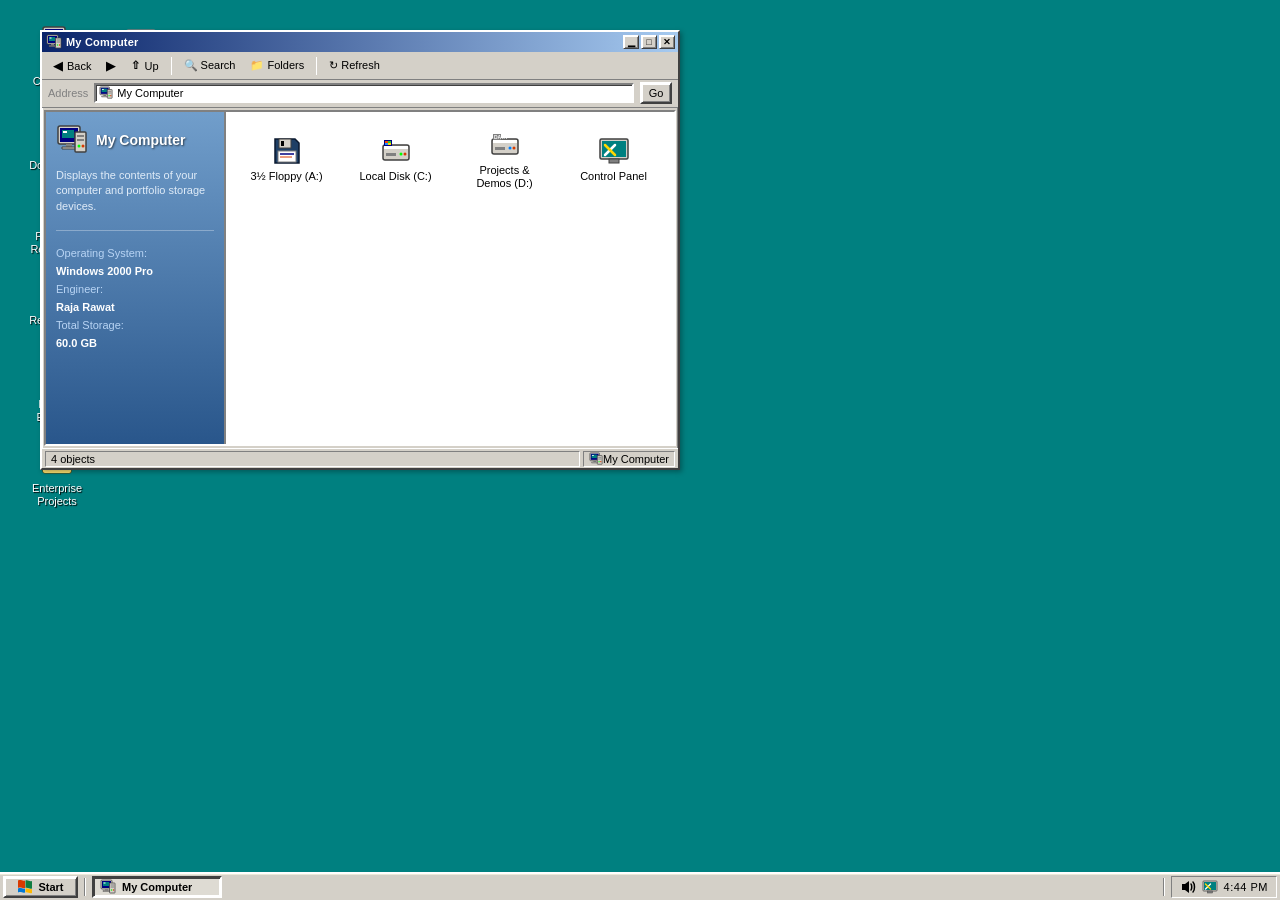
<file: index.html>
<!DOCTYPE html>
<html lang="en">
<head>
    <meta charset="UTF-8">
    <meta name="viewport" content="width=device-width, initial-scale=1.0">
    <title>Microsoft Windows 2000 Professional - Raja Rawat (Informatica Administrator)</title>
    <link rel="stylesheet" href="style.css">
</head>
<body>

    <!-- Desktop Workspace -->
    <div id="desktop">
        <!-- Desktop Icons Layer -->
        <div id="desktop-icons"></div>

        <!-- Desktop Selection Marquee Box -->
        <div id="selection-box"></div>

        <!-- Windows Manager Container -->
        <div id="windows-container"></div>
    </div>

    <!-- Windows Taskbar -->
    <div id="taskbar">
        <!-- Start Button -->
        <button id="start-button" class="win-button">
            <span id="start-icon"></span>
            <span>Start</span>
        </button>

        <div class="taskbar-divider"></div>

        <!-- Running Application Tabs -->
        <div id="taskbar-tasks"></div>

        <div class="taskbar-divider"></div>

        <!-- System Tray -->
        <div id="system-tray">
            <div id="tray-sound" class="tray-icon" title="Audio (Click to Mute/Unmute)"></div>
            <div id="tray-screen" class="tray-icon" title="Display Properties"></div>
            <div id="clock-display" title="Current Time">12:00 PM</div>
        </div>
    </div>

    <!-- Windows 2000 Start Menu -->
    <div id="start-menu">
        <div class="start-sidebar-banner">
            <div class="start-sidebar-text">Windows 2000 Professional</div>
        </div>
        <div class="start-items-column">
            <!-- Programs -->
            <div class="start-item" id="start-programs">
                <div class="start-item-icon" id="start-ico-programs"></div>
                <span><u>P</u>rograms</span>
                <span class="start-item-arrow">&#9654;</span>
                <!-- Programs Submenu -->
                <div class="start-submenu">
                    <div class="start-item" onclick="AppManager.openMyComputer()">
                        <div class="start-item-icon" id="start-sub-mycomputer"></div>
                        <span>My Computer</span>
                    </div>
                    <div class="start-item" onclick="AppManager.openResumeViewer()">
                        <div class="start-item-icon" id="start-sub-doc-htmlresume"></div>
                        <span>Printable Resume (A4)</span>
                    </div>
                    <div class="start-item" onclick="AppManager.openInternetExplorer()">
                        <div class="start-item-icon" id="start-sub-ie"></div>
                        <span>Internet Explorer</span>
                    </div>
                    <div class="start-item" onclick="AppManager.openNotepad()">
                        <div class="start-item-icon" id="start-sub-notepad"></div>
                        <span>Notepad</span>
                    </div>
                    <div class="start-item" onclick="AppManager.openCmd()">
                        <div class="start-item-icon" id="start-sub-cmd"></div>
                        <span>Command Prompt</span>
                    </div>
                    <div class="start-item" onclick="AppManager.openMinesweeper()">
                        <div class="start-item-icon" id="start-sub-minesweeper"></div>
                        <span>Minesweeper</span>
                    </div>
                </div>
            </div>

            <!-- Documents -->
            <div class="start-item" id="start-documents">
                <div class="start-item-icon" id="start-ico-documents"></div>
                <span><u>D</u>ocuments</span>
                <span class="start-item-arrow">&#9654;</span>
                <!-- Documents Submenu -->
                <div class="start-submenu">
                    <div class="start-item" onclick="AppManager.openResumeViewer()">
                        <div class="start-item-icon" id="start-sub-doc-htmlresume2"></div>
                        <span>Printable Resume.html</span>
                    </div>
                    <div class="start-item" onclick="const itm = DesktopManager.desktopItems.find(i => i.id === 'resume-txt'); AppManager.openNotepad('Resume.txt', itm ? itm.content : '')">
                        <div class="start-item-icon" id="start-sub-doc-resume"></div>
                        <span>Resume.txt</span>
                    </div>
                    <div class="start-item" onclick="const itm = DesktopManager.desktopItems.find(i => i.id === 'about-txt'); AppManager.openNotepad('About_Me.txt', itm ? itm.content : '')">
                        <div class="start-item-icon" id="start-sub-doc-about"></div>
                        <span>About_Me.txt</span>
                    </div>
                    <div class="start-item" onclick="const itm = DesktopManager.desktopItems.find(i => i.id === 'contact-txt'); AppManager.openNotepad('Contact Info.txt', itm ? itm.content : '')">
                        <div class="start-item-icon" id="start-sub-doc-contact"></div>
                        <span>Contact Info.txt</span>
                    </div>
                </div>
            </div>

            <!-- Settings -->
            <div class="start-item" id="start-settings">
                <div class="start-item-icon" id="start-ico-settings"></div>
                <span><u>S</u>ettings</span>
                <span class="start-item-arrow">&#9654;</span>
                <div class="start-submenu">
                    <div class="start-item" onclick="AppManager.openProperties()">
                        <div class="start-item-icon" id="start-sub-ctrlpanel"></div>
                        <span>Control Panel</span>
                    </div>
                    <div class="start-item" onclick="AppManager.openProperties()">
                        <div class="start-item-icon" id="start-sub-disp-props"></div>
                        <span>Display Properties</span>
                    </div>
                </div>
            </div>

            <div class="start-separator"></div>

            <!-- Help -->
            <div class="start-item" onclick="AppManager.openHelp()">
                <div class="start-item-icon" id="start-ico-help"></div>
                <span><u>H</u>elp</span>
            </div>

            <!-- Run -->
            <div class="start-item" onclick="DialogManager.showRun()">
                <div class="start-item-icon" id="start-ico-run"></div>
                <span><u>R</u>un...</span>
            </div>

            <div class="start-separator"></div>

            <!-- Shut Down -->
            <div class="start-item" onclick="DialogManager.showShutdown()">
                <div class="start-item-icon" id="start-ico-shutdown"></div>
                <span>Shut <u>D</u>own...</span>
            </div>
        </div>
    </div>

    <!-- Desktop Right-Click Context Menu -->
    <div id="context-menu-desktop" class="context-menu">
        <div class="context-menu-item" onclick="DesktopManager.refresh()">
            <span><u>R</u>efresh</span>
        </div>
        <div class="context-menu-separator"></div>
        <div class="context-menu-item">
            <span>Arrange Icons</span>
            <span class="context-menu-arrow">&#9654;</span>
            <div class="context-submenu">
                <div class="context-menu-item" onclick="DesktopManager.arrangeIcons('name')"><span>by <u>N</u>ame</span></div>
                <div class="context-menu-item" onclick="DesktopManager.arrangeIcons('type')"><span>by <u>T</u>ype</span></div>
            </div>
        </div>
        <div class="context-menu-separator"></div>
        <div class="context-menu-item">
            <span><u>N</u>ew</span>
            <span class="context-menu-arrow">&#9654;</span>
            <div class="context-submenu">
                <div class="context-menu-item" onclick="DesktopManager.createNewFolder()">
                    <span id="ctx-new-folder-ico"></span>
                    <span><u>F</u>older</span>
                </div>
                <div class="context-menu-item" onclick="DesktopManager.createNewTextFile()">
                    <span id="ctx-new-file-ico"></span>
                    <span><u>T</u>ext Document</span>
                </div>
            </div>
        </div>
        <div class="context-menu-separator"></div>
        <div class="context-menu-item" onclick="AppManager.openProperties()">
            <span>P<u>r</u>operties</span>
        </div>
    </div>

    <!-- Icon Right-Click Context Menu -->
    <div id="context-menu-icon" class="context-menu">
        <div class="context-menu-item" id="ctx-icon-open" onclick="DesktopManager.openContextItem()">
            <span><strong><u>O</u>pen</strong></span>
        </div>
        <div class="context-menu-separator"></div>
        <div class="context-menu-item" id="ctx-icon-rename" onclick="DesktopManager.renameContextItem()">
            <span><u>R</u>ename</span>
        </div>
        <div class="context-menu-item" id="ctx-icon-delete" onclick="DesktopManager.deleteContextItem()">
            <span><u>D</u>elete</span>
        </div>
        <div class="context-menu-separator"></div>
        <div class="context-menu-item" onclick="DesktopManager.propertiesContextItem()">
            <span>P<u>r</u>operties</span>
        </div>
    </div>

    <!-- Run Dialog Modal -->
    <div id="modal-run" class="modal-overlay">
        <div class="modal-dialog" style="width: 360px;">
            <div class="win-titlebar">
                <div class="win-titlebar-left">
                    <span class="win-titlebar-title">Run</span>
                </div>
                <div class="win-titlebar-controls">
                    <button class="win-control-btn" onclick="DialogManager.hideRun()">&#10005;</button>
                </div>
            </div>
            <div class="modal-body">
                <div id="run-dialog-icon" style="width: 32px; height: 32px;"></div>
                <div style="flex: 1; display: flex; flex-direction: column; gap: 8px;">
                    <div>Type the name of a program, folder, document, or Internet resource, and Windows will open it for you.</div>
                    <div style="display: flex; align-items: center; gap: 6px;">
                        <label for="run-input"><u>O</u>pen:</label>
                        <input type="text" id="run-input" class="retro-input" style="height: 22px;" placeholder="cmd, notepad, ie, winmine, portfolio..." autofocus>
                    </div>
                </div>
            </div>
            <div class="modal-actions">
                <button class="win-button" onclick="DialogManager.executeRun()">OK</button>
                <button class="win-button" onclick="DialogManager.hideRun()">Cancel</button>
                <button class="win-button" onclick="DialogManager.browseRun()">Browse...</button>
            </div>
        </div>
    </div>

    <!-- Shut Down Dialog Modal -->
    <div id="modal-shutdown" class="modal-overlay">
        <div class="modal-dialog" style="width: 340px;">
            <div class="win-titlebar">
                <div class="win-titlebar-left">
                    <span class="win-titlebar-title">Shut Down Windows</span>
                </div>
                <div class="win-titlebar-controls">
                    <button class="win-control-btn" onclick="DialogManager.hideShutdown()">&#10005;</button>
                </div>
            </div>
            <div class="modal-body">
                <div id="shutdown-dialog-icon" style="width: 32px; height: 32px;"></div>
                <div style="flex: 1; display: flex; flex-direction: column; gap: 8px;">
                    <div>What do you want the computer to do?</div>
                    <select id="shutdown-action-select" class="retro-input" style="height: 24px;">
                        <option value="shutdown">Shut down</option>
                        <option value="restart">Restart</option>
                        <option value="logoff">Log off Developer</option>
                    </select>
                    <div id="shutdown-action-desc" style="font-size: 11px; color: #404040;">
                        Ends your session and shuts down Windows so that you can safely turn off computer power.
                    </div>
                </div>
            </div>
            <div class="modal-actions">
                <button class="win-button" onclick="DialogManager.executeShutdown()">OK</button>
                <button class="win-button" onclick="DialogManager.hideShutdown()">Cancel</button>
                <button class="win-button" onclick="AppManager.openHelp()">Help</button>
            </div>
        </div>
    </div>

    <!-- Safe to Turn Off Computer Retro Screen -->
    <div id="shutdown-screen">
        <div>It is now safe to turn off your computer.</div>
        <p>Click anywhere or press any key to restart Windows 2000.</p>
    </div>

    <!-- External & Core Script Modules -->
    <script src="icons.js"></script>
    <script src="audio.js"></script>
    <script src="data.js"></script>
    <script src="window-manager.js"></script>
    <script src="explorer.js"></script>
    <script src="apps.js"></script>
    <script src="main.js"></script>
</body>
</html>
</file>
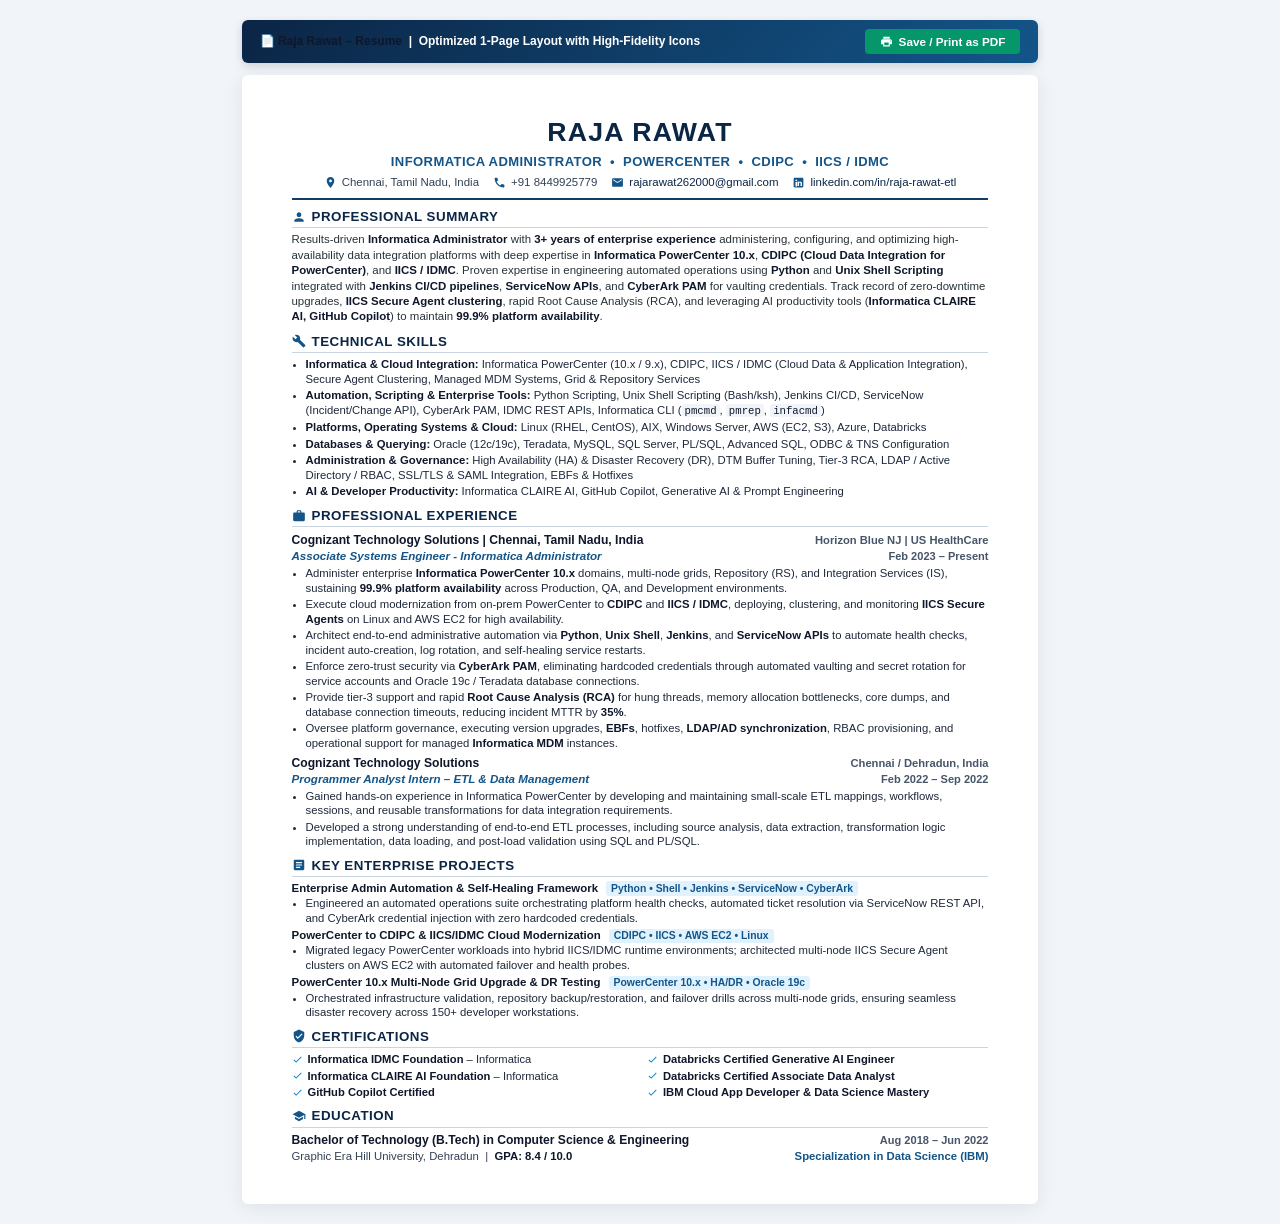
<file: resume.html>
<!DOCTYPE html>
<html lang="en">
<head>
<meta charset="UTF-8">
<meta name="viewport" content="width=device-width, initial-scale=1.0">
<title>Raja Rawat - Informatica Administrator Resume</title>
<style>
  @page {
    size: A4 portrait;
    margin: 0.38in 0.45in 0.35in 0.45in;
  }
  * {
    box-sizing: border-box;
    -webkit-print-color-adjust: exact;
    print-color-adjust: exact;
  }
  body {
    font-family: 'Segoe UI', -apple-system, BlinkMacSystemFont, Roboto, Helvetica, Arial, sans-serif;
    color: #1e293b;
    background-color: #f1f5f9;
    margin: 0;
    padding: 20px 10px;
    font-size: 8.8pt;
    line-height: 1.32;
  }
  .resume-card {
    max-width: 8.3in;
    margin: 0 auto;
    background: #ffffff;
    padding: 0.42in 0.52in;
    box-shadow: 0 4px 20px rgba(0, 0, 0, 0.08);
    border-radius: 6px;
  }

  /* Header */
  .header {
    text-align: center;
    margin-bottom: 6px;
    border-bottom: 2px solid #0f3d64;
    padding-bottom: 8px;
  }
  h1.name {
    font-size: 20pt;
    font-weight: 800;
    text-transform: uppercase;
    letter-spacing: 1.2px;
    margin: 0 0 2px 0;
    color: #0b2545;
  }
  .title-tagline {
    font-size: 9.8pt;
    font-weight: 700;
    color: #135589;
    margin-bottom: 5px;
    letter-spacing: 0.4px;
    text-transform: uppercase;
  }
  .contact-bar {
    display: flex;
    justify-content: center;
    align-items: center;
    flex-wrap: wrap;
    gap: 14px;
    font-size: 8.6pt;
    color: #334155;
    margin-top: 3px;
  }
  .contact-item {
    display: inline-flex;
    align-items: center;
    gap: 5px;
  }
  .contact-item a {
    color: #0b2545;
    text-decoration: none;
    font-weight: 500;
  }
  .contact-item a:hover {
    text-decoration: underline;
    color: #135589;
  }
  .icon {
    display: inline-flex;
    align-items: center;
    justify-content: center;
    width: 13px;
    height: 13px;
    fill: currentColor;
    flex-shrink: 0;
  }
  .header-icon {
    color: #135589;
  }

  /* Section Titles */
  .section-title {
    display: flex;
    align-items: center;
    gap: 6px;
    font-size: 10pt;
    font-weight: 800;
    text-transform: uppercase;
    color: #0b2545;
    border-bottom: 1.2px solid #cbd5e1;
    padding-bottom: 2px;
    margin-top: 8px;
    margin-bottom: 4px;
    letter-spacing: 0.5px;
  }
  .section-title .sec-icon {
    color: #135589;
    width: 14px;
    height: 14px;
  }

  /* Text & Lists */
  .summary-text {
    font-size: 8.6pt;
    text-align: left;
    line-height: 1.34;
    margin: 0 0 4px 0;
    color: #263238;
  }
  ul.skills-list {
    list-style-type: disc;
    margin: 0 0 3px 14px;
    padding: 0;
  }
  ul.skills-list li {
    font-size: 8.5pt;
    margin-bottom: 2px;
    line-height: 1.28;
    color: #1e293b;
    text-align: left;
  }
  .row-between {
    display: flex;
    justify-content: space-between;
    align-items: baseline;
  }
  .job-header {
    margin-top: 5px;
    margin-bottom: 2px;
  }
  .company {
    font-weight: 800;
    font-size: 9.1pt;
    color: #0f172a;
  }
  .location {
    font-size: 8.4pt;
    font-weight: 600;
    color: #475569;
  }
  .role {
    font-style: italic;
    font-size: 8.7pt;
    color: #135589;
    font-weight: 700;
  }
  .dates {
    font-size: 8.3pt;
    font-weight: 600;
    color: #475569;
  }
  ul.bullets {
    list-style-type: disc;
    margin: 0 0 3px 14px;
    padding: 0;
  }
  ul.bullets li {
    font-size: 8.5pt;
    margin-bottom: 2px;
    line-height: 1.28;
    text-align: left;
    color: #1e293b;
  }
  .project-item {
    margin-top: 3px;
    margin-bottom: 2px;
  }
  .project-title {
    font-weight: 750;
    font-size: 8.6pt;
    color: #0f172a;
    display: flex;
    align-items: center;
    gap: 4px;
  }
  .project-tag {
    font-size: 7.8pt;
    font-weight: 600;
    color: #135589;
    background: #e0f2fe;
    padding: 0.5px 5px;
    border-radius: 3px;
    margin-left: 4px;
  }

  /* Certifications Grid */
  .cert-grid {
    display: grid;
    grid-template-columns: 1fr 1fr;
    gap: 2.5px 14px;
    margin-top: 3px;
    margin-bottom: 2px;
  }
  .cert-item {
    font-size: 8.4pt;
    color: #1e293b;
    display: flex;
    align-items: center;
    gap: 5px;
    line-height: 1.25;
  }
  .cert-item svg {
    color: #0284c7;
    width: 11px;
    height: 11px;
    flex-shrink: 0;
  }

  /* Education */
  .edu-row {
    margin-top: 3px;
  }

  code {
    font-family: 'Consolas', 'Courier New', monospace;
    font-size: 8pt;
    background-color: #f1f5f9;
    padding: 0.5px 3px;
    border-radius: 3px;
    color: #0f172a;
  }
  b, strong {
    color: #0f172a;
    font-weight: 700;
  }

  /* Print Controls & Bar */
  .no-print-bar {
    max-width: 8.3in;
    margin: 0 auto 12px auto;
    background: linear-gradient(135deg, #0b2545 0%, #135589 100%);
    color: #ffffff;
    padding: 9px 18px;
    border-radius: 6px;
    display: flex;
    justify-content: space-between;
    align-items: center;
    box-shadow: 0 3px 10px rgba(0,0,0,0.15);
  }
  .print-btn {
    background-color: #059669;
    color: white;
    border: none;
    padding: 6px 15px;
    font-size: 8.8pt;
    font-weight: 700;
    border-radius: 4px;
    cursor: pointer;
    display: inline-flex;
    align-items: center;
    gap: 6px;
    transition: background 0.15s ease;
  }
  .print-btn:hover {
    background-color: #047857;
  }

  @media print {
    body {
      background: white !important;
      padding: 0 !important;
    }
    .no-print-bar {
      display: none !important;
    }
    .resume-card {
      padding: 0 !important;
      box-shadow: none !important;
      border-radius: 0 !important;
      max-width: 100% !important;
    }
    .section-title {
      break-after: avoid;
      page-break-after: avoid;
    }
    .job-header, .project-title, .edu-row {
      break-after: avoid;
      page-break-after: avoid;
    }
    ul.bullets li, ul.skills-list li, .cert-item {
      break-inside: avoid;
      page-break-inside: avoid;
    }
  }
</style>
</head>
<body>

<div class="no-print-bar">
  <span style="font-size: 9pt; font-weight: 600;">
    📄 <strong>Raja Rawat – Resume</strong> &nbsp;|&nbsp; Optimized 1-Page Layout with High-Fidelity Icons
  </span>
  <button class="print-btn" onclick="window.print()">
    <svg class="icon" style="fill:white;" viewBox="0 0 24 24">
      <path d="M19 8H5c-1.66 0-3 1.34-3 3v6h4v4h12v-4h4v-6c0-1.66-1.34-3-3-3zm-3 11H8v-5h8v5zm3-7c-.55 0-1-.45-1-1s.45-1 1-1 1 .45 1 1-.45 1-1 1zm-1-9H6v4h12V3z"/>
    </svg>
    Save / Print as PDF
  </button>
</div>

<div class="resume-card">

  <!-- HEADER -->
  <div class="header">
    <h1 class="name">Raja Rawat</h1>
    <div class="title-tagline">Informatica Administrator &nbsp;•&nbsp; PowerCenter &nbsp;•&nbsp; CDIPC &nbsp;•&nbsp; IICS / IDMC</div>
    
    <div class="contact-bar">
      <!-- Location -->
      <span class="contact-item">
        <svg class="icon header-icon" viewBox="0 0 24 24">
          <path d="M12 2C8.13 2 5 5.13 5 9c0 5.25 7 13 7 13s7-7.75 7-13c0-3.87-3.13-7-7-7zm0 9.5c-1.38 0-2.5-1.12-2.5-2.5s1.12-2.5 2.5-2.5 2.5 1.12 2.5 2.5-1.12 2.5-2.5 2.5z"/>
        </svg>
        Chennai, Tamil Nadu, India
      </span>

      <!-- Phone -->
      <span class="contact-item">
        <svg class="icon header-icon" viewBox="0 0 24 24">
          <path d="M6.62 10.79c1.44 2.83 3.76 5.14 6.59 6.59l2.2-2.2c.27-.27.67-.36 1.02-.24 1.12.37 2.33.57 3.57.57.55 0 1 .45 1 1V20c0 .55-.45 1-1 1-9.39 0-17-7.61-17-17 0-.55.45-1 1-1h3.5c.55 0 1 .45 1 1 0 1.25.2 2.45.57 3.57.11.35.03.74-.25 1.02l-2.2 2.2z"/>
        </svg>
        +91 8449925779
      </span>

      <!-- Email -->
      <span class="contact-item">
        <svg class="icon header-icon" viewBox="0 0 24 24">
          <path d="M20 4H4c-1.1 0-1.99.9-1.99 2L2 18c0 1.1.9 2 2 2h16c1.1 0 2-.9 2-2V6c0-1.1-.9-2-2-2zm0 4l-8 5-8-5V6l8 5 8-5v2z"/>
        </svg>
        <a href="mailto:rajarawat262000@gmail.com">rajarawat262000@gmail.com</a>
      </span>

      <!-- LinkedIn -->
      <span class="contact-item">
        <svg class="icon header-icon" viewBox="0 0 24 24">
          <path d="M19 3a2 2 0 0 1 2 2v14a2 2 0 0 1-2 2H5a2 2 0 0 1-2-2V5a2 2 0 0 1 2-2h14m-.5 15.5v-5.3a3.26 3.26 0 0 0-3.26-3.26c-.85 0-1.84.52-2.28 1.3v-1.11h-2.79v8.37h2.79v-4.93c0-.77.62-1.4 1.39-1.4a1.4 1.4 0 0 1 1.4 1.4v4.93h2.75M6.46 10.9v8.37H9.2V10.9H6.46M7.83 6.64c-.89 0-1.61.72-1.61 1.61 0 .89.72 1.61 1.61 1.61.89 0 1.61-.72 1.61-1.61 0-.89-.72-1.61-1.61-1.61z"/>
        </svg>
        <a href="https://www.linkedin.com/in/raja-rawat-etl/" target="_blank">linkedin.com/in/raja-rawat-etl</a>
      </span>
    </div>
  </div>

  <!-- PROFESSIONAL SUMMARY -->
  <div class="section-title">
    <svg class="icon sec-icon" viewBox="0 0 24 24">
      <path d="M12 12c2.21 0 4-1.79 4-4s-1.79-4-4-4-4 1.79-4 4 1.79 4 4 4zm0 2c-2.67 0-8 1.34-8 4v2h16v-2c0-2.66-5.33-4-8-4z"/>
    </svg>
    Professional Summary
  </div>
  <div class="summary-text">
    Results-driven <b>Informatica Administrator</b> with <b>3+ years of enterprise experience</b> administering, configuring, and optimizing high-availability data integration platforms with deep expertise in <b>Informatica PowerCenter 10.x</b>, <b>CDIPC (Cloud Data Integration for PowerCenter)</b>, and <b>IICS / IDMC</b>. Proven expertise in engineering automated operations using <b>Python</b> and <b>Unix Shell Scripting</b> integrated with <b>Jenkins CI/CD pipelines</b>, <b>ServiceNow APIs</b>, and <b>CyberArk PAM</b> for vaulting credentials. Track record of zero-downtime upgrades, <b>IICS Secure Agent clustering</b>, rapid Root Cause Analysis (RCA), and leveraging AI productivity tools (<b>Informatica CLAIRE AI, GitHub Copilot</b>) to maintain <b>99.9% platform availability</b>.
  </div>

  <!-- TECHNICAL SKILLS -->
  <div class="section-title">
    <svg class="icon sec-icon" viewBox="0 0 24 24">
      <path d="M22.7 19l-9.1-9.1c.9-2.3.4-5-1.5-6.9-2-2-5-2.4-7.4-1.3L9 6 6 9 1.6 4.7C.4 7.1.9 10.1 2.9 12.1c1.9 1.9 4.6 2.4 6.9 1.5l9.1 9.1c.4.4 1 .4 1.4 0l2.3-2.3c.5-.4.5-1.1.1-1.4z"/>
    </svg>
    Technical Skills
  </div>
  <ul class="skills-list">
    <li><b>Informatica &amp; Cloud Integration:</b> Informatica PowerCenter (10.x / 9.x), CDIPC, IICS / IDMC (Cloud Data &amp; Application Integration), Secure Agent Clustering, Managed MDM Systems, Grid &amp; Repository Services</li>
    <li><b>Automation, Scripting &amp; Enterprise Tools:</b> Python Scripting, Unix Shell Scripting (Bash/ksh), Jenkins CI/CD, ServiceNow (Incident/Change API), CyberArk PAM, IDMC REST APIs, Informatica CLI (<code>pmcmd</code>, <code>pmrep</code>, <code>infacmd</code>)</li>
    <li><b>Platforms, Operating Systems &amp; Cloud:</b> Linux (RHEL, CentOS), AIX, Windows Server, AWS (EC2, S3), Azure, Databricks</li>
    <li><b>Databases &amp; Querying:</b> Oracle (12c/19c), Teradata, MySQL, SQL Server, PL/SQL, Advanced SQL, ODBC &amp; TNS Configuration</li>
    <li><b>Administration &amp; Governance:</b> High Availability (HA) &amp; Disaster Recovery (DR), DTM Buffer Tuning, Tier-3 RCA, LDAP / Active Directory / RBAC, SSL/TLS &amp; SAML Integration, EBFs &amp; Hotfixes</li>
    <li><b>AI &amp; Developer Productivity:</b> Informatica CLAIRE AI, GitHub Copilot, Generative AI &amp; Prompt Engineering</li>
  </ul>

  <!-- PROFESSIONAL EXPERIENCE -->
  <div class="section-title">
    <svg class="icon sec-icon" viewBox="0 0 24 24">
      <path d="M20 6h-4V4c0-1.11-.89-2-2-2h-4c-1.11 0-2 .89-2 2v2H4c-1.11 0-1.99.89-1.99 2L2 19c0 1.11.89 2 2 2h16c1.11 0 2-.89 2-2V8c0-1.11-.89-2-2-2zm-6 0h-4V4h4v2z"/>
    </svg>
    Professional Experience
  </div>
  
  <div class="job-header">
    <div class="row-between">
      <span class="company">Cognizant Technology Solutions | Chennai, Tamil Nadu, India</span>
      <span class="location">Horizon Blue NJ | US HealthCare</span>
    </div>
    <div class="row-between">
      <span class="role">Associate Systems Engineer - Informatica Administrator</span>
      <span class="dates">Feb 2023 – Present</span>
    </div>
  </div>
  <ul class="bullets">
    <li>Administer enterprise <b>Informatica PowerCenter 10.x</b> domains, multi-node grids, Repository (RS), and Integration Services (IS), sustaining <b>99.9% platform availability</b> across Production, QA, and Development environments.</li>
    <li>Execute cloud modernization from on-prem PowerCenter to <b>CDIPC</b> and <b>IICS / IDMC</b>, deploying, clustering, and monitoring <b>IICS Secure Agents</b> on Linux and AWS EC2 for high availability.</li>
    <li>Architect end-to-end administrative automation via <b>Python</b>, <b>Unix Shell</b>, <b>Jenkins</b>, and <b>ServiceNow APIs</b> to automate health checks, incident auto-creation, log rotation, and self-healing service restarts.</li>
    <li>Enforce zero-trust security via <b>CyberArk PAM</b>, eliminating hardcoded credentials through automated vaulting and secret rotation for service accounts and Oracle 19c / Teradata database connections.</li>
    <li>Provide tier-3 support and rapid <b>Root Cause Analysis (RCA)</b> for hung threads, memory allocation bottlenecks, core dumps, and database connection timeouts, reducing incident MTTR by <b>35%</b>.</li>
    <li>Oversee platform governance, executing version upgrades, <b>EBFs</b>, hotfixes, <b>LDAP/AD synchronization</b>, RBAC provisioning, and operational support for managed <b>Informatica MDM</b> instances.</li>
  </ul>

  <div class="job-header">
    <div class="row-between">
      <span class="company">Cognizant Technology Solutions</span>
      <span class="location">Chennai / Dehradun, India</span>
    </div>
    <div class="row-between">
      <span class="role">Programmer Analyst Intern – ETL &amp; Data Management</span>
      <span class="dates">Feb 2022 – Sep 2022</span>
    </div>
  </div>
  <ul class="bullets">
    <li>Gained hands-on experience in Informatica PowerCenter by developing and maintaining small-scale ETL mappings, workflows, sessions, and reusable transformations for data integration requirements.</li>
    <li>Developed a strong understanding of end-to-end ETL processes, including source analysis, data extraction, transformation logic implementation, data loading, and post-load validation using SQL and PL/SQL.</li>
  </ul>

  <!-- KEY ENTERPRISE PROJECTS -->
  <div class="section-title">
    <svg class="icon sec-icon" viewBox="0 0 24 24">
      <path d="M19 3H5c-1.1 0-2 .9-2 2v14c0 1.1.9 2 2 2h14c1.1 0 2-.9 2-2V5c0-1.1-.9-2-2-2zm-5 14H7v-2h7v2zm3-4H7v-2h10v2zm0-4H7V7h10v2z"/>
    </svg>
    Key Enterprise Projects
  </div>

  <div class="project-item">
    <div class="project-title">
      <span>Enterprise Admin Automation &amp; Self-Healing Framework</span>
      <span class="project-tag">Python • Shell • Jenkins • ServiceNow • CyberArk</span>
    </div>
    <ul class="bullets">
      <li>Engineered an automated operations suite orchestrating platform health checks, automated ticket resolution via ServiceNow REST API, and CyberArk credential injection with zero hardcoded credentials.</li>
    </ul>
  </div>

  <div class="project-item">
    <div class="project-title">
      <span>PowerCenter to CDIPC &amp; IICS/IDMC Cloud Modernization</span>
      <span class="project-tag">CDIPC • IICS • AWS EC2 • Linux</span>
    </div>
    <ul class="bullets">
      <li>Migrated legacy PowerCenter workloads into hybrid IICS/IDMC runtime environments; architected multi-node IICS Secure Agent clusters on AWS EC2 with automated failover and health probes.</li>
    </ul>
  </div>

  <div class="project-item">
    <div class="project-title">
      <span>PowerCenter 10.x Multi-Node Grid Upgrade &amp; DR Testing</span>
      <span class="project-tag">PowerCenter 10.x • HA/DR • Oracle 19c</span>
    </div>
    <ul class="bullets">
      <li>Orchestrated infrastructure validation, repository backup/restoration, and failover drills across multi-node grids, ensuring seamless disaster recovery across 150+ developer workstations.</li>
    </ul>
  </div>

  <!-- CERTIFICATIONS -->
  <div class="section-title">
    <svg class="icon sec-icon" viewBox="0 0 24 24">
      <path d="M12 1L3 5v6c0 5.55 3.84 10.74 9 12 5.16-1.26 9-6.45 9-12V5l-9-4zm-2 16l-4-4 1.41-1.41L10 14.17l6.59-6.59L18 9l-8 8z"/>
    </svg>
    Certifications
  </div>
  <div class="cert-grid">
    <div class="cert-item">
      <svg viewBox="0 0 24 24"><path fill="currentColor" d="M9 16.17L4.83 12l-1.42 1.41L9 19 21 7l-1.41-1.41z"/></svg>
      <span><b>Informatica IDMC Foundation</b> – Informatica</span>
    </div>
    <div class="cert-item">
      <svg viewBox="0 0 24 24"><path fill="currentColor" d="M9 16.17L4.83 12l-1.42 1.41L9 19 21 7l-1.41-1.41z"/></svg>
      <span><b>Databricks Certified Generative AI Engineer</b></span>
    </div>
    <div class="cert-item">
      <svg viewBox="0 0 24 24"><path fill="currentColor" d="M9 16.17L4.83 12l-1.42 1.41L9 19 21 7l-1.41-1.41z"/></svg>
      <span><b>Informatica CLAIRE AI Foundation</b> – Informatica</span>
    </div>
    <div class="cert-item">
      <svg viewBox="0 0 24 24"><path fill="currentColor" d="M9 16.17L4.83 12l-1.42 1.41L9 19 21 7l-1.41-1.41z"/></svg>
      <span><b>Databricks Certified Associate Data Analyst</b></span>
    </div>
    <div class="cert-item">
      <svg viewBox="0 0 24 24"><path fill="currentColor" d="M9 16.17L4.83 12l-1.42 1.41L9 19 21 7l-1.41-1.41z"/></svg>
      <span><b>GitHub Copilot Certified</b></span>
    </div>
    <div class="cert-item">
      <svg viewBox="0 0 24 24"><path fill="currentColor" d="M9 16.17L4.83 12l-1.42 1.41L9 19 21 7l-1.41-1.41z"/></svg>
      <span><b>IBM Cloud App Developer &amp; Data Science Mastery</b></span>
    </div>
  </div>

  <!-- EDUCATION -->
  <div class="section-title">
    <svg class="icon sec-icon" viewBox="0 0 24 24">
      <path d="M5 13.18v4L12 21l7-3.82v-4L12 17l-7-3.82zM12 3L1 9l11 6 9-4.91V17h2V9L12 3z"/>
    </svg>
    Education
  </div>
  <div class="edu-row">
    <div class="row-between">
      <span class="company">Bachelor of Technology (B.Tech) in Computer Science &amp; Engineering</span>
      <span class="dates">Aug 2018 – Jun 2022</span>
    </div>
    <div class="row-between" style="margin-top: 1px;">
      <span style="font-size: 8.5pt; color: #334155;">Graphic Era Hill University, Dehradun &nbsp;|&nbsp; <b>GPA: 8.4 / 10.0</b></span>
      <span style="font-size: 8.5pt; color: #135589; font-weight: 600;">Specialization in Data Science (IBM)</span>
    </div>
  </div>

</div>

</body>
</html>
</file>
<file: style.css>
/* ==========================================================================
   Windows 2000 Retro Desktop Stylesheet
   ========================================================================== */

:root {
    --win-face: #d4d0c8;
    --win-light: #ffffff;
    --win-med-light: #ece9d8;
    --win-shadow: #808080;
    --win-dark-shadow: #404040;
    --win-desktop: #008080;
    --win-active-title-1: #0a246a;
    --win-active-title-2: #a6caf0;
    --win-inactive-title-1: #808080;
    --win-inactive-title-2: #b5b5b5;
    --win-title-text: #ffffff;
    --win-inactive-title-text: #d4d0c8;
    --win-selection: #0a246a;
    --win-selection-text: #ffffff;
    --win-menu-hover: #0a246a;
    --win-font: "Tahoma", "Segoe UI", "MS Sans Serif", Arial, sans-serif;
    --taskbar-height: 28px;
}

* {
    box-sizing: border-box;
    margin: 0;
    padding: 0;
    user-select: none;
    -webkit-user-select: none;
}

html, body {
    width: 100vw;
    height: 100vh;
    overflow: hidden;
    font-family: var(--win-font);
    font-size: 11px;
    background-color: var(--win-desktop);
    color: #000000;
}

/* Windows 2000 Classic 3D Scrollbars */
::-webkit-scrollbar {
    width: 16px;
    height: 16px;
    background: #dfdfdf;
}

::-webkit-scrollbar-track {
    background: #e8e8e8;
}

::-webkit-scrollbar-thumb {
    background-color: var(--win-face);
    border: 2px solid;
    border-color: var(--win-light) var(--win-dark-shadow) var(--win-dark-shadow) var(--win-light);
    box-shadow: inset 1px 1px var(--win-light), inset -1px -1px var(--win-shadow);
}

::-webkit-scrollbar-thumb:active {
    border-color: var(--win-dark-shadow) var(--win-light) var(--win-light) var(--win-dark-shadow);
}

/* Desktop Canvas */
#desktop {
    position: absolute;
    top: 0;
    left: 0;
    right: 0;
    bottom: var(--taskbar-height);
    background-color: var(--win-desktop);
    background-size: cover;
    background-position: center;
    background-repeat: no-repeat;
    overflow: hidden;
}

/* 3D Borders Helpers */
.win-bevel-raised {
    border: 2px solid;
    border-color: var(--win-light) var(--win-dark-shadow) var(--win-dark-shadow) var(--win-light);
    box-shadow: inset 1px 1px var(--win-light), inset -1px -1px var(--win-shadow);
}

.win-bevel-sunken {
    border: 2px solid;
    border-color: var(--win-shadow) var(--win-light) var(--win-light) var(--win-shadow);
    box-shadow: inset 1px 1px var(--win-dark-shadow), inset -1px -1px var(--win-light);
}

.win-bevel-thin-sunken {
    border: 1px solid;
    border-color: var(--win-shadow) var(--win-light) var(--win-light) var(--win-shadow);
}

/* Buttons */
.win-button {
    background-color: var(--win-face);
    font-family: var(--win-font);
    font-size: 11px;
    padding: 2px 10px;
    min-width: 75px;
    min-height: 22px;
    border: 2px solid;
    border-color: var(--win-light) var(--win-dark-shadow) var(--win-dark-shadow) var(--win-light);
    box-shadow: inset 1px 1px var(--win-light), inset -1px -1px var(--win-shadow);
    cursor: default;
    outline: none;
    display: inline-flex;
    align-items: center;
    justify-content: center;
    gap: 4px;
}

.win-button:active, .win-button.active {
    border-color: var(--win-dark-shadow) var(--win-light) var(--win-light) var(--win-dark-shadow);
    box-shadow: inset 1px 1px var(--win-dark-shadow), inset -1px -1px var(--win-light);
    padding: 3px 9px 1px 11px;
}

.win-button:focus {
    outline: 1px dotted #000000;
    outline-offset: -4px;
}

/* Desktop Icons */
.desktop-icon {
    position: absolute;
    width: 74px;
    display: flex;
    flex-direction: column;
    align-items: center;
    justify-content: flex-start;
    padding: 4px 2px;
    cursor: default;
    border: 1px solid transparent;
    z-index: 10;
}

.desktop-icon:hover {
    /* Subtle hover indicator */
}

.desktop-icon .icon-img {
    width: 32px;
    height: 32px;
    margin-bottom: 3px;
    pointer-events: none;
    display: flex;
    align-items: center;
    justify-content: center;
}

.desktop-icon .icon-label {
    color: #ffffff;
    font-size: 11px;
    text-align: center;
    padding: 1px 3px;
    word-break: break-word;
    line-height: 1.2;
    text-shadow: 1px 1px 1px #000000;
    border: 1px dotted transparent;
}

.desktop-icon.selected .icon-img svg {
    filter: drop-shadow(0 0 1px #000080);
}

.desktop-icon.selected .icon-label {
    background-color: var(--win-selection);
    color: var(--win-selection-text);
    border: 1px dotted #ffffff;
    text-shadow: none;
}

.desktop-icon .icon-edit-input {
    width: 100%;
    font-family: var(--win-font);
    font-size: 11px;
    background: #ffffff;
    color: #000000;
    border: 1px solid #000000;
    text-align: center;
    padding: 1px;
    outline: none;
    user-select: text;
    -webkit-user-select: text;
}

/* Selection Marquee Box */
#selection-box {
    position: absolute;
    border: 1px dotted #ffffff;
    background-color: rgba(10, 36, 106, 0.2);
    display: none;
    pointer-events: none;
    z-index: 99;
}

/* ==========================================================================
   Windows Frame Styles
   ========================================================================== */

.win-window {
    position: absolute;
    background-color: var(--win-face);
    display: flex;
    flex-direction: column;
    min-width: 250px;
    min-height: 180px;
    border: 2px solid;
    border-color: var(--win-light) var(--win-dark-shadow) var(--win-dark-shadow) var(--win-light);
    box-shadow: inset 1px 1px var(--win-light), inset -1px -1px var(--win-shadow), 2px 2px 5px rgba(0,0,0,0.3);
    z-index: 100;
}

.win-window.inactive .win-titlebar {
    background: linear-gradient(90deg, var(--win-inactive-title-1) 0%, var(--win-inactive-title-2) 100%);
    color: var(--win-inactive-title-text);
}

.win-window.maximized {
    top: 0 !important;
    left: 0 !important;
    width: 100% !important;
    height: 100% !important;
    border-width: 2px;
}

/* Title bar */
.win-titlebar {
    height: 20px;
    min-height: 20px;
    background: linear-gradient(90deg, var(--win-active-title-1) 0%, var(--win-active-title-2) 100%);
    color: var(--win-title-text);
    padding: 2px 3px 2px 4px;
    display: flex;
    align-items: center;
    justify-content: space-between;
    font-weight: bold;
    font-size: 11px;
    cursor: default;
}

.win-titlebar-left {
    display: flex;
    align-items: center;
    gap: 4px;
    overflow: hidden;
    white-space: nowrap;
    text-overflow: ellipsis;
    flex: 1;
}

.win-titlebar-icon {
    width: 16px;
    height: 16px;
    display: flex;
    align-items: center;
    justify-content: center;
}

.win-titlebar-title {
    letter-spacing: 0.2px;
}

.win-titlebar-controls {
    display: flex;
    align-items: center;
    gap: 2px;
    margin-left: 6px;
}

.win-control-btn {
    width: 16px;
    height: 14px;
    background-color: var(--win-face);
    border: 1px solid;
    border-color: var(--win-light) var(--win-dark-shadow) var(--win-dark-shadow) var(--win-light);
    box-shadow: inset 1px 1px var(--win-light), inset -1px -1px var(--win-shadow);
    color: #000000;
    font-family: var(--win-font);
    font-size: 9px;
    font-weight: bold;
    display: flex;
    align-items: center;
    justify-content: center;
    cursor: default;
    line-height: 1;
    padding: 0;
}

.win-control-btn:active {
    border-color: var(--win-dark-shadow) var(--win-light) var(--win-light) var(--win-dark-shadow);
    box-shadow: inset 1px 1px var(--win-dark-shadow), inset -1px -1px var(--win-light);
    padding: 1px 0 0 1px;
}

/* Menu Bar */
.win-menubar {
    display: flex;
    align-items: center;
    background-color: var(--win-face);
    padding: 2px 4px;
    border-bottom: 1px solid var(--win-shadow);
    font-size: 11px;
    gap: 2px;
}

.win-menu-item {
    padding: 2px 6px;
    cursor: default;
    position: relative;
}

.win-menu-item:hover, .win-menu-item.active {
    background-color: var(--win-menu-hover);
    color: #ffffff;
}

.win-menu-item u {
    text-decoration: underline;
}

/* Toolbar */
.win-toolbar {
    display: flex;
    align-items: center;
    gap: 3px;
    padding: 3px 5px;
    background-color: var(--win-face);
    border-bottom: 1px solid var(--win-shadow);
}

.win-tool-btn {
    display: inline-flex;
    align-items: center;
    gap: 4px;
    padding: 2px 5px;
    border: 1px solid transparent;
    background: transparent;
    cursor: default;
    font-size: 11px;
}

.win-tool-btn:hover {
    border: 1px solid;
    border-color: var(--win-light) var(--win-dark-shadow) var(--win-dark-shadow) var(--win-light);
    box-shadow: inset 1px 1px var(--win-light), inset -1px -1px var(--win-shadow);
}

.win-tool-btn:active {
    border-color: var(--win-dark-shadow) var(--win-light) var(--win-light) var(--win-dark-shadow);
    box-shadow: inset 1px 1px var(--win-dark-shadow), inset -1px -1px var(--win-light);
    padding: 3px 4px 1px 6px;
}

.win-toolbar-separator {
    width: 1px;
    height: 18px;
    background-color: var(--win-shadow);
    border-right: 1px solid var(--win-light);
    margin: 0 3px;
}

/* Address Bar */
.win-addressbar {
    display: flex;
    align-items: center;
    gap: 6px;
    padding: 2px 6px 3px 6px;
    background-color: var(--win-face);
    border-bottom: 1px solid var(--win-shadow);
    font-size: 11px;
}

.win-address-label {
    color: var(--win-shadow);
}

.win-address-input-wrapper {
    flex: 1;
    display: flex;
    align-items: center;
    background: #ffffff;
    border: 2px solid;
    border-color: var(--win-shadow) var(--win-light) var(--win-light) var(--win-shadow);
    box-shadow: inset 1px 1px var(--win-dark-shadow);
    padding: 1px 3px;
    height: 20px;
}

.win-address-icon {
    width: 14px;
    height: 14px;
    margin-right: 4px;
}

.win-address-input {
    flex: 1;
    border: none;
    outline: none;
    font-family: var(--win-font);
    font-size: 11px;
    background: transparent;
    user-select: text;
    -webkit-user-select: text;
}

.win-go-btn {
    min-width: 32px;
    height: 20px;
    padding: 0 4px;
}

/* Window Content Body */
.win-body {
    flex: 1;
    display: flex;
    position: relative;
    overflow: hidden;
    background-color: #ffffff;
    border: 2px solid;
    border-color: var(--win-shadow) var(--win-light) var(--win-light) var(--win-shadow);
    box-shadow: inset 1px 1px var(--win-dark-shadow);
    margin: 2px;
}

/* Status Bar */
.win-statusbar {
    height: 20px;
    min-height: 20px;
    display: flex;
    align-items: center;
    background-color: var(--win-face);
    padding: 1px 3px;
    gap: 3px;
    border-top: 1px solid var(--win-light);
    font-size: 11px;
}

.win-status-pane {
    height: 16px;
    display: flex;
    align-items: center;
    padding: 0 5px;
    border: 1px solid;
    border-color: var(--win-shadow) var(--win-light) var(--win-light) var(--win-shadow);
    overflow: hidden;
    white-space: nowrap;
    text-overflow: ellipsis;
}

.win-status-pane.grow {
    flex: 1;
}

/* ==========================================================================
   Explorer / My Computer Layout
   ========================================================================== */

.explorer-container {
    display: flex;
    width: 100%;
    height: 100%;
}

.explorer-sidebar {
    width: 180px;
    min-width: 150px;
    background: linear-gradient(180deg, #719ecb 0%, #29568b 100%);
    color: #ffffff;
    padding: 12px 10px;
    border-right: 2px solid var(--win-shadow);
    display: flex;
    flex-direction: column;
    gap: 12px;
    overflow-y: auto;
}

.explorer-sidebar-header {
    display: flex;
    align-items: center;
    gap: 8px;
}

.explorer-sidebar-title {
    font-size: 14px;
    font-weight: bold;
    text-shadow: 1px 1px 2px rgba(0,0,0,0.6);
}

.explorer-sidebar-desc {
    font-size: 11px;
    line-height: 1.4;
    color: #e0ecf8;
}

.explorer-sidebar-divider {
    height: 1px;
    background: rgba(255,255,255,0.3);
    margin: 4px 0;
}

.explorer-sidebar-stats {
    display: flex;
    flex-direction: column;
    gap: 6px;
    font-size: 11px;
}

.explorer-sidebar-stat-label {
    color: #b8d4f4;
}

.explorer-sidebar-stat-value {
    font-weight: bold;
}

/* Explorer Main File Grid */
.explorer-main {
    flex: 1;
    background: #ffffff;
    padding: 10px;
    overflow: auto;
    display: grid;
    grid-template-columns: repeat(auto-fill, minmax(85px, 1fr));
    grid-auto-rows: 75px;
    gap: 8px;
    align-content: start;
}

.explorer-item {
    display: flex;
    flex-direction: column;
    align-items: center;
    justify-content: center;
    padding: 4px;
    cursor: default;
    border: 1px solid transparent;
    text-align: center;
}

.explorer-item:hover {
    border: 1px dotted var(--win-shadow);
}

.explorer-item.selected {
    background-color: var(--win-selection);
    color: var(--win-selection-text);
    border: 1px dotted #ffffff;
}

.explorer-item-icon {
    width: 32px;
    height: 32px;
    display: flex;
    align-items: center;
    justify-content: center;
    margin-bottom: 3px;
}

.explorer-item-name {
    font-size: 11px;
    word-break: break-word;
    line-height: 1.2;
    max-width: 80px;
}

/* ==========================================================================
   Internet Explorer 5.0 (Portfolio Portal)
   ========================================================================== */

.ie-content {
    width: 100%;
    height: 100%;
    overflow-y: auto;
    background: #ffffff;
    user-select: text;
    -webkit-user-select: text;
    font-family: Arial, Helvetica, sans-serif;
    color: #000000;
}

.ie-portal-header {
    background: linear-gradient(135deg, #003366 0%, #006699 100%);
    color: #ffffff;
    padding: 20px;
    border-bottom: 3px solid #ffcc00;
}

.ie-portal-title {
    font-size: 24px;
    font-weight: bold;
    letter-spacing: 0.5px;
    margin-bottom: 6px;
    display: flex;
    align-items: center;
    gap: 10px;
}

.ie-portal-subtitle {
    font-size: 13px;
    color: #ffeedd;
}

.ie-nav-tabs {
    display: flex;
    background: #d4d0c8;
    border-bottom: 2px solid #808080;
    padding: 6px 12px 0 12px;
    gap: 4px;
    user-select: none;
}

.ie-tab-btn {
    padding: 5px 14px;
    background: #c0c0c0;
    border: 2px solid;
    border-color: #ffffff #808080 #808080 #ffffff;
    border-bottom: none;
    cursor: default;
    font-size: 12px;
    font-weight: bold;
}

.ie-tab-btn.active {
    background: #ffffff;
    border-color: #808080 #808080 #ffffff #808080;
    margin-bottom: -2px;
    padding-bottom: 7px;
    z-index: 2;
}

.ie-page-body {
    padding: 20px;
    max-width: 900px;
    margin: 0 auto;
}

.ie-section-heading {
    font-size: 18px;
    color: #003366;
    border-bottom: 2px groove #808080;
    padding-bottom: 4px;
    margin-bottom: 14px;
}

.project-cards-grid {
    display: grid;
    grid-template-columns: repeat(auto-fill, minmax(280px, 1fr));
    gap: 16px;
    margin-top: 10px;
}

.project-retro-card {
    border: 2px solid;
    border-color: #ffffff #808080 #808080 #ffffff;
    box-shadow: 2px 2px 4px rgba(0,0,0,0.15);
    background: #f7f7f7;
    padding: 12px;
    display: flex;
    flex-direction: column;
}

.project-card-header {
    display: flex;
    justify-content: space-between;
    align-items: baseline;
    margin-bottom: 6px;
}

.project-card-title {
    font-size: 14px;
    font-weight: bold;
    color: #000080;
}

.project-card-category {
    font-size: 10px;
    background: #e0e0e0;
    padding: 2px 6px;
    border-radius: 2px;
    border: 1px solid #c0c0c0;
}

.project-card-summary {
    font-size: 12px;
    line-height: 1.4;
    color: #333333;
    margin-bottom: 10px;
    flex: 1;
}

.project-card-tech {
    display: flex;
    flex-wrap: wrap;
    gap: 4px;
    margin-bottom: 12px;
}

.tech-tag {
    font-size: 10px;
    background: #003366;
    color: #ffffff;
    padding: 2px 5px;
    border-radius: 2px;
}

.project-card-actions {
    display: flex;
    gap: 8px;
    border-top: 1px dotted #c0c0c0;
    padding-top: 8px;
}

.retro-link-btn {
    text-decoration: none;
    color: #000000;
    background: #d4d0c8;
    border: 2px solid;
    border-color: #ffffff #404040 #404040 #ffffff;
    padding: 2px 8px;
    font-size: 11px;
    display: inline-flex;
    align-items: center;
    gap: 4px;
}

.retro-link-btn:hover {
    background: #e4e0d8;
}

.retro-link-btn:active {
    border-color: #404040 #ffffff #ffffff #404040;
}

/* Skills Inventory Section */
.skills-retro-table {
    width: 100%;
    border-collapse: collapse;
    margin-top: 8px;
}

.skills-retro-table th, .skills-retro-table td {
    border: 1px solid #808080;
    padding: 8px 10px;
    font-size: 12px;
}

.skills-retro-table th {
    background-color: #d4d0c8;
    text-align: left;
    color: #000080;
}

/* Contact Form */
.retro-form-group {
    margin-bottom: 12px;
}

.retro-form-label {
    display: block;
    font-weight: bold;
    font-size: 12px;
    margin-bottom: 4px;
}

.retro-input {
    width: 100%;
    padding: 5px;
    font-family: Arial, sans-serif;
    font-size: 12px;
    border: 2px solid;
    border-color: #808080 #ffffff #ffffff #808080;
    outline: none;
    user-select: text;
    -webkit-user-select: text;
}

.retro-textarea {
    width: 100%;
    height: 100px;
    padding: 5px;
    font-family: Arial, sans-serif;
    font-size: 12px;
    border: 2px solid;
    border-color: #808080 #ffffff #ffffff #808080;
    outline: none;
    user-select: text;
    -webkit-user-select: text;
    resize: vertical;
}

/* ==========================================================================
   Notepad
   ========================================================================== */

.notepad-textarea {
    width: 100%;
    height: 100%;
    border: none;
    outline: none;
    resize: none;
    padding: 6px 8px;
    font-family: "Lucida Console", "Courier New", monospace;
    font-size: 12px;
    line-height: 1.4;
    background: #ffffff;
    color: #000000;
    user-select: text;
    -webkit-user-select: text;
}

/* ==========================================================================
   Command Prompt (cmd.exe)
   ========================================================================== */

.cmd-container {
    width: 100%;
    height: 100%;
    background: #000000;
    color: #ffffff;
    font-family: "Lucida Console", "Courier New", monospace;
    font-size: 12px;
    padding: 8px;
    overflow-y: auto;
    user-select: text;
    -webkit-user-select: text;
    line-height: 1.35;
}

.cmd-matrix {
    color: #00ff66 !important;
}

.cmd-output {
    white-space: pre-wrap;
    word-break: break-all;
    margin-bottom: 4px;
}

.cmd-line {
    display: flex;
    align-items: center;
}

.cmd-prompt {
    margin-right: 6px;
    white-space: nowrap;
}

.cmd-input {
    flex: 1;
    background: transparent;
    border: none;
    outline: none;
    font-family: inherit;
    font-size: inherit;
    color: inherit;
    user-select: text;
    -webkit-user-select: text;
}

/* ==========================================================================
   Minesweeper
   ========================================================================== */

.minesweeper-app {
    display: flex;
    flex-direction: column;
    align-items: center;
    background-color: var(--win-face);
    padding: 8px;
    user-select: none;
}

.minesweeper-header {
    width: 100%;
    display: flex;
    justify-content: space-between;
    align-items: center;
    padding: 6px 8px;
    margin-bottom: 8px;
    border: 2px solid;
    border-color: var(--win-shadow) var(--win-light) var(--win-light) var(--win-shadow);
    box-shadow: inset 1px 1px var(--win-dark-shadow);
}

.mine-counter-lcd {
    background: #000000;
    color: #ff0000;
    font-family: "Courier New", monospace;
    font-size: 20px;
    font-weight: bold;
    padding: 2px 6px;
    letter-spacing: 2px;
    border: 1px solid #808080;
    min-width: 50px;
    text-align: right;
}

.mine-face-btn {
    width: 26px;
    height: 26px;
    background: var(--win-face);
    border: 2px solid;
    border-color: var(--win-light) var(--win-dark-shadow) var(--win-dark-shadow) var(--win-light);
    display: flex;
    align-items: center;
    justify-content: center;
    font-size: 16px;
    cursor: default;
}

.mine-face-btn:active {
    border-color: var(--win-dark-shadow) var(--win-light) var(--win-light) var(--win-dark-shadow);
}

.minesweeper-grid {
    display: grid;
    grid-template-columns: repeat(9, 20px);
    grid-template-rows: repeat(9, 20px);
    border: 3px solid;
    border-color: var(--win-shadow) var(--win-light) var(--win-light) var(--win-shadow);
    background-color: #c0c0c0;
}

.mine-cell {
    width: 20px;
    height: 20px;
    background: var(--win-face);
    border: 2px solid;
    border-color: var(--win-light) var(--win-dark-shadow) var(--win-dark-shadow) var(--win-light);
    display: flex;
    align-items: center;
    justify-content: center;
    font-weight: bold;
    font-size: 12px;
    cursor: default;
}

.mine-cell.revealed {
    border: 1px solid #808080;
    background: #c0c0c0;
}

.mine-cell.exploded {
    background: #ff0000;
}

.mine-cell[data-count="1"] { color: #0000ff; }
.mine-cell[data-count="2"] { color: #008000; }
.mine-cell[data-count="3"] { color: #ff0000; }
.mine-cell[data-count="4"] { color: #000080; }
.mine-cell[data-count="5"] { color: #800000; }
.mine-cell[data-count="6"] { color: #008080; }
.mine-cell[data-count="7"] { color: #000000; }
.mine-cell[data-count="8"] { color: #808080; }

/* ==========================================================================
   Display Properties Dialog
   ========================================================================== */

.props-tabs-header {
    display: flex;
    border-bottom: 1px solid var(--win-shadow);
    background: var(--win-face);
    padding: 4px 6px 0 6px;
    gap: 2px;
}

.props-tab {
    padding: 3px 10px;
    background: var(--win-face);
    border: 2px solid;
    border-color: var(--win-light) var(--win-shadow) transparent var(--win-light);
    border-top-left-radius: 3px;
    border-top-right-radius: 3px;
    cursor: default;
    font-size: 11px;
}

.props-tab.active {
    background: var(--win-face);
    border-color: var(--win-light) var(--win-dark-shadow) var(--win-face) var(--win-light);
    margin-bottom: -1px;
    font-weight: bold;
}

.props-tab-content {
    padding: 14px;
    display: flex;
    flex-direction: column;
    gap: 12px;
}

.monitor-preview-box {
    width: 140px;
    height: 100px;
    background: #808080;
    border: 3px solid #404040;
    border-radius: 4px;
    margin: 0 auto;
    padding: 6px;
    display: flex;
    flex-direction: column;
    align-items: center;
    box-shadow: 0 4px 8px rgba(0,0,0,0.3);
}

.monitor-screen {
    width: 100%;
    height: 100%;
    background-color: var(--win-desktop);
    border: 2px solid #000000;
    display: flex;
    align-items: center;
    justify-content: center;
    color: #ffffff;
    font-size: 9px;
}

/* ==========================================================================
   Taskbar
   ========================================================================== */

#taskbar {
    position: absolute;
    bottom: 0;
    left: 0;
    right: 0;
    height: var(--taskbar-height);
    background-color: var(--win-face);
    border-top: 2px solid var(--win-light);
    display: flex;
    align-items: center;
    padding: 2px 3px;
    gap: 4px;
    z-index: 9999;
    box-shadow: inset 0 1px var(--win-med-light);
}

#start-button {
    height: 22px;
    padding: 2px 6px;
    display: flex;
    align-items: center;
    gap: 5px;
    background-color: var(--win-face);
    border: 2px solid;
    border-color: var(--win-light) var(--win-dark-shadow) var(--win-dark-shadow) var(--win-light);
    box-shadow: inset 1px 1px var(--win-light), inset -1px -1px var(--win-shadow);
    font-weight: bold;
    font-size: 11px;
    cursor: default;
}

#start-button:active, #start-button.active {
    border-color: var(--win-dark-shadow) var(--win-light) var(--win-light) var(--win-dark-shadow);
    box-shadow: inset 1px 1px var(--win-dark-shadow), inset -1px -1px var(--win-light);
    padding: 3px 5px 1px 7px;
}

.taskbar-divider {
    width: 2px;
    height: 18px;
    border-left: 1px solid var(--win-shadow);
    border-right: 1px solid var(--win-light);
    margin: 0 2px;
}

#taskbar-tasks {
    flex: 1;
    display: flex;
    align-items: center;
    gap: 3px;
    overflow-x: auto;
    height: 100%;
}

.taskbar-tab {
    min-width: 130px;
    max-width: 170px;
    height: 22px;
    background-color: var(--win-face);
    border: 2px solid;
    border-color: var(--win-light) var(--win-dark-shadow) var(--win-dark-shadow) var(--win-light);
    box-shadow: inset 1px 1px var(--win-light), inset -1px -1px var(--win-shadow);
    display: flex;
    align-items: center;
    gap: 6px;
    padding: 0 6px;
    font-size: 11px;
    cursor: default;
    overflow: hidden;
    white-space: nowrap;
    text-overflow: ellipsis;
}

.taskbar-tab.active {
    border-color: var(--win-dark-shadow) var(--win-light) var(--win-light) var(--win-dark-shadow);
    box-shadow: inset 1px 1px var(--win-dark-shadow), inset -1px -1px var(--win-light);
    background-color: #dedbd3;
    font-weight: bold;
}

.taskbar-tab-icon {
    width: 16px;
    height: 16px;
    display: flex;
    align-items: center;
    justify-content: center;
}

.taskbar-tab-title {
    overflow: hidden;
    white-space: nowrap;
    text-overflow: ellipsis;
}

#system-tray {
    height: 22px;
    display: flex;
    align-items: center;
    gap: 6px;
    padding: 0 8px;
    border: 1px solid;
    border-color: var(--win-shadow) var(--win-light) var(--win-light) var(--win-shadow);
    font-size: 11px;
}

.tray-icon {
    width: 16px;
    height: 16px;
    display: flex;
    align-items: center;
    justify-content: center;
    cursor: default;
}

.tray-icon.sound-muted {
    opacity: 0.4;
}

#clock-display {
    letter-spacing: 0.5px;
    cursor: default;
}

/* ==========================================================================
   Start Menu
   ========================================================================== */

#start-menu {
    position: absolute;
    bottom: var(--taskbar-height);
    left: 0;
    width: 210px;
    background-color: var(--win-face);
    border: 2px solid;
    border-color: var(--win-light) var(--win-dark-shadow) var(--win-dark-shadow) var(--win-light);
    box-shadow: inset 1px 1px var(--win-light), inset -1px -1px var(--win-shadow), 3px -3px 8px rgba(0,0,0,0.3);
    display: none;
    flex-direction: row;
    z-index: 10000;
}

#start-menu.open {
    display: flex;
}

.start-sidebar-banner {
    width: 24px;
    background: linear-gradient(180deg, #0a246a 0%, #a6caf0 100%);
    display: flex;
    align-items: flex-end;
    padding-bottom: 8px;
}

.start-sidebar-text {
    transform: rotate(-90deg);
    transform-origin: bottom left;
    white-space: nowrap;
    color: #ffffff;
    font-weight: bold;
    font-size: 14px;
    letter-spacing: 1px;
    margin-left: 20px;
}

.start-items-column {
    flex: 1;
    display: flex;
    flex-direction: column;
    padding: 2px 0;
}

.start-item {
    display: flex;
    align-items: center;
    gap: 10px;
    padding: 5px 12px;
    cursor: default;
    position: relative;
    font-size: 11px;
}

.start-item:hover {
    background-color: var(--win-menu-hover);
    color: #ffffff;
}

.start-item-icon {
    width: 20px;
    height: 20px;
    display: flex;
    align-items: center;
    justify-content: center;
}

.start-item-arrow {
    margin-left: auto;
    font-size: 9px;
}

.start-separator {
    height: 1px;
    background-color: var(--win-shadow);
    border-bottom: 1px solid var(--win-light);
    margin: 3px 2px;
}

/* Start Submenu */
.start-submenu {
    position: absolute;
    left: 100%;
    top: -2px;
    min-width: 170px;
    background-color: var(--win-face);
    border: 2px solid;
    border-color: var(--win-light) var(--win-dark-shadow) var(--win-dark-shadow) var(--win-light);
    box-shadow: 2px 2px 6px rgba(0,0,0,0.3);
    display: none;
    flex-direction: column;
    padding: 2px 0;
    z-index: 10001;
}

.start-item:hover > .start-submenu {
    display: flex;
}

/* ==========================================================================
   Context Menus
   ========================================================================== */

.context-menu {
    position: absolute;
    min-width: 160px;
    background-color: var(--win-face);
    border: 2px solid;
    border-color: var(--win-light) var(--win-dark-shadow) var(--win-dark-shadow) var(--win-light);
    box-shadow: 2px 2px 6px rgba(0,0,0,0.35);
    display: none;
    flex-direction: column;
    padding: 2px 0;
    z-index: 20000;
}

.context-menu-item {
    display: flex;
    align-items: center;
    padding: 4px 18px 4px 10px;
    gap: 8px;
    cursor: default;
    font-size: 11px;
    position: relative;
}

.context-menu-item:hover {
    background-color: var(--win-menu-hover);
    color: #ffffff;
}

.context-menu-item.disabled {
    color: var(--win-shadow);
    pointer-events: none;
}

.context-menu-arrow {
    margin-left: auto;
    font-size: 8px;
}

.context-menu-separator {
    height: 1px;
    background-color: var(--win-shadow);
    border-bottom: 1px solid var(--win-light);
    margin: 3px 2px;
}

.context-submenu {
    position: absolute;
    left: 100%;
    top: -2px;
    min-width: 140px;
    background-color: var(--win-face);
    border: 2px solid;
    border-color: var(--win-light) var(--win-dark-shadow) var(--win-dark-shadow) var(--win-light);
    box-shadow: 2px 2px 6px rgba(0,0,0,0.35);
    display: none;
    flex-direction: column;
    padding: 2px 0;
    z-index: 20001;
}

.context-menu-item:hover > .context-submenu {
    display: flex;
}

/* ==========================================================================
   Modal Dialogs (Run, Shutdown, Alert)
   ========================================================================== */

.modal-overlay {
    position: absolute;
    top: 0;
    left: 0;
    right: 0;
    bottom: 0;
    background: transparent;
    display: none;
    align-items: center;
    justify-content: center;
    z-index: 30000;
}

.modal-dialog {
    background: var(--win-face);
    border: 2px solid;
    border-color: var(--win-light) var(--win-dark-shadow) var(--win-dark-shadow) var(--win-light);
    box-shadow: 3px 3px 10px rgba(0,0,0,0.5);
    display: flex;
    flex-direction: column;
}

.modal-body {
    padding: 14px;
    display: flex;
    gap: 14px;
}

.modal-actions {
    display: flex;
    justify-content: flex-end;
    gap: 8px;
    padding: 0 14px 14px 14px;
}

/* Shutdown Screen */
#shutdown-screen {
    position: absolute;
    top: 0;
    left: 0;
    right: 0;
    bottom: 0;
    background: #000000;
    color: #ff9900;
    display: none;
    flex-direction: column;
    align-items: center;
    justify-content: center;
    font-family: "Courier New", monospace;
    font-size: 20px;
    font-weight: bold;
    z-index: 50000;
    text-align: center;
}

#shutdown-screen p {
    margin-top: 15px;
    font-size: 13px;
    color: #808080;
}
</file>
